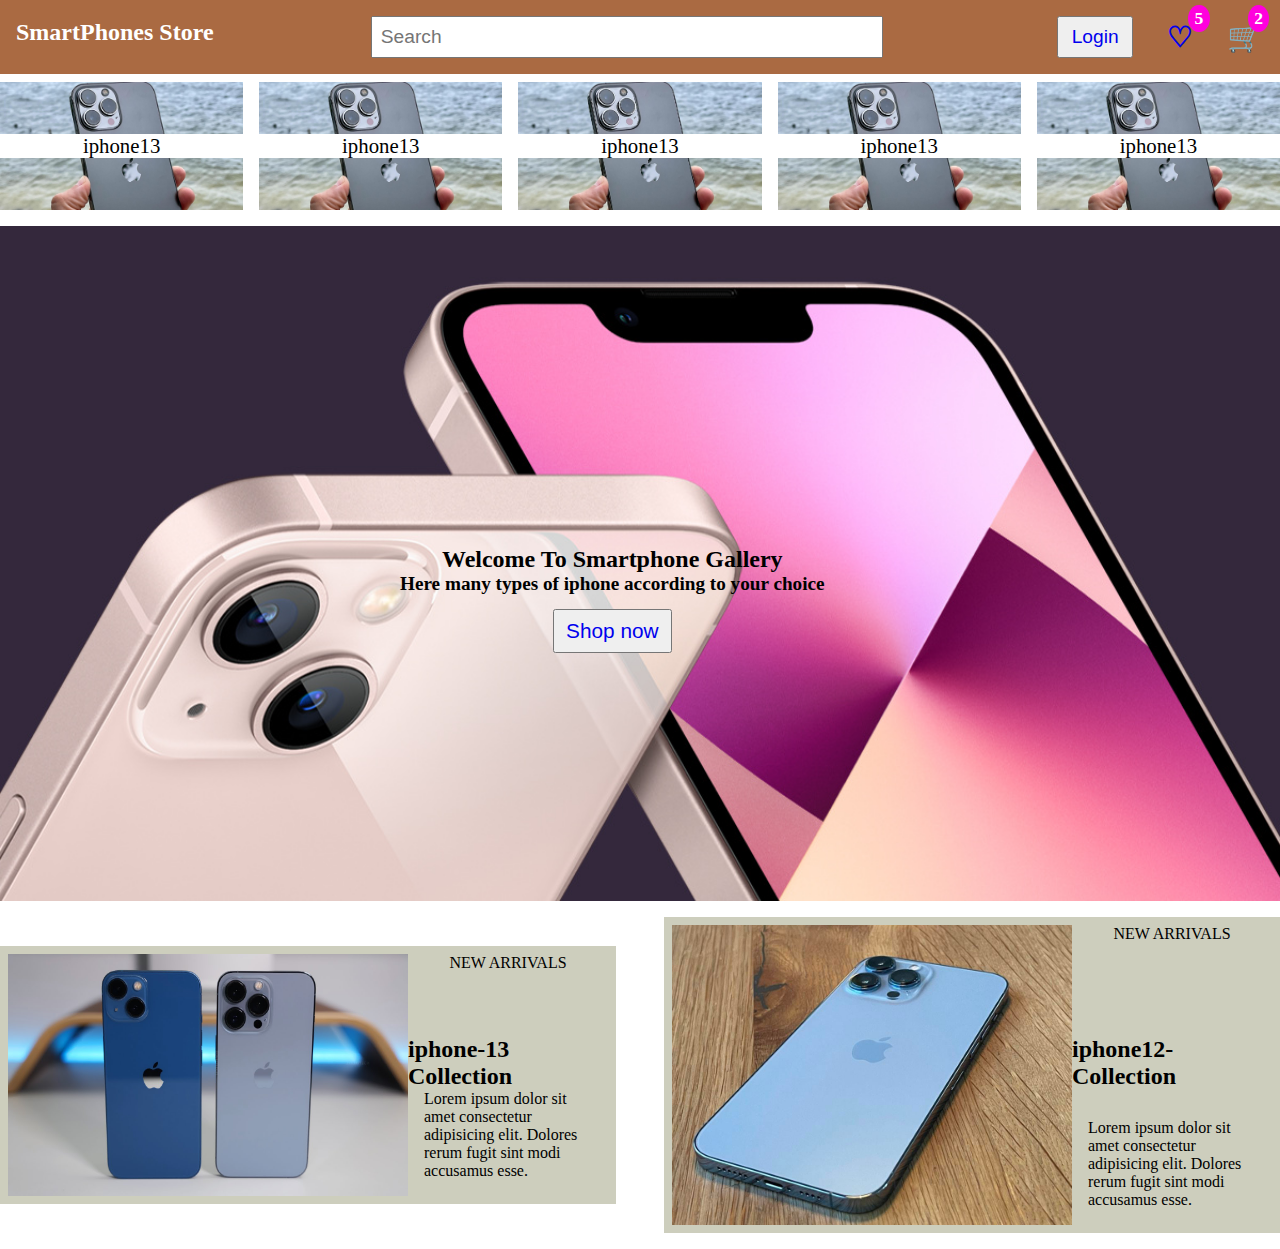
<file: index.html>
<!DOCTYPE html>
<html lang="en">

<head>
    <meta charset="UTF-8">
    <meta http-equiv="X-UA-Compatible" content="IE=edge">
    <meta name="viewport" content="width=device-width, initial-scale=1.0">
    <link rel="stylesheet" href="/style.css">
    <title>Home | e-comerce</title>
    <link rel="shortcut icon" href="/home-images/shopping-online-logo.jpg" type="image/x-icon">
</head>

<body>
    <div class="main-container">
        <nav class="navigation-bar">
            <a class="title" href="/home-page/home.html">SmartPhones <span>Store</span></a>
            <input class="search-bar" type="text" placeholder="Search">
            <ul class="side-nav-section">
                <li><button class="login-btn"><a href="/login/login.html">Login</a></button></li>
                <li><a class="wishlist-btn btn" href="/wishlist/wishlist.html">&#9825;<span
                            class="badge-wishlist">5</span></a></li>
                <li><a class="add-cart-btn btn" href="/my-cart/my-cart.html"> &#128722; <span
                            class="badge-wishlist">2</span></a></li>
            </ul>
        </nav>
        <div class="small-5-images">
            <div class="bg-img">
                <p class="middle-txt">iphone13</p>
            </div>
            <div class="bg-img">
                <p class="middle-txt">iphone13</p>
            </div>
            <div class="bg-img">
                <p class="middle-txt">iphone13</p>
            </div>
            <div class="bg-img">
                <p class="middle-txt">iphone13</p>
            </div>
            <div class="bg-img">
                <p class="middle-txt">iphone13</p>
            </div>
        </div>
        <section class="main-img-container">
            <div class="about-web">
                <h2>Welcome To Smartphone Gallery</h2>
                <p class="img-txt">Here many types of iphone according to your choice</p>
                <button class="shop-btn"><a href="/product-listing-page/product-listing.html">Shop now</a></button>
            </div>
            <img class="main-img" src="/home-images/iphone-13-og-2021.jpeg" alt="">
        </section>
        <section class="collection-container">
            <div class="c-container">
                <img class="btm-img" src="/home-images/iphone5.jpg" alt="">
                <div class="new-arrivals">
                    <p>NEW ARRIVALS</p>
                    <h2 class="sony-coll">iphone-13 Collection</h2>
                    <p class="collection-para">Lorem ipsum dolor sit amet consectetur adipisicing elit. Dolores rerum
                        fugit sint modi accusamus
                        esse.</p>
                </div>
            </div>
            <div class="c-container">
                <img class="btm-img" src="/home-images/iphone4.jpg" alt="">
                <div class="new-arrivals">
                    <p>NEW ARRIVALS</p>
                    <h2 class="sony-coll">iphone12-Collection</h2>
                    <p class="collection-para">Lorem ipsum dolor sit amet consectetur adipisicing elit. Dolores rerum
                        fugit sint modi accusamus
                        esse.</p>
                </div>
            </div>
        </section>
    </div>

</body>

</html>
</file>
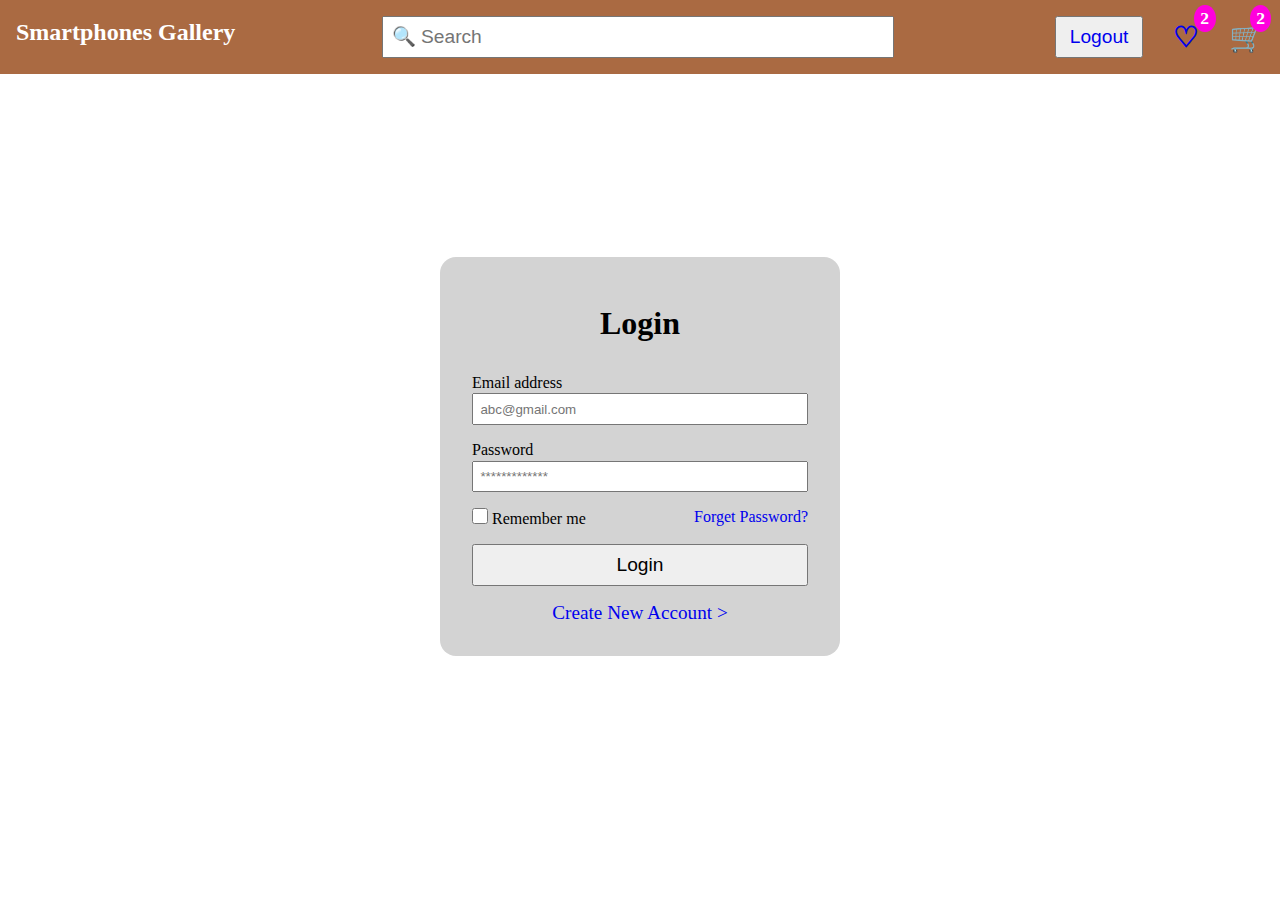
<file: login/login.html>
<!DOCTYPE html>
<html lang="en">

<head>
    <meta charset="UTF-8">
    <meta http-equiv="X-UA-Compatible" content="IE=edge">
    <meta name="viewport" content="width=device-width, initial-scale=1.0">
    <link rel="stylesheet" href="login.css">
    <title>login page</title>
</head>

<body>
    <div class="main-container">
        <header>
            <nav class="navigation-bar">
                <a class="title" href="/index.html">Smartphones Gallery</a>
                <input class="search-bar" type="text" placeholder="&#128269; Search">
                <ul class="side-nav-section">
                    <li><button class="login-btn"><a href="/index.html">Logout</a></button></li>
                    <li><a class="wishlist-btn btn" href="/wishlist/wishlist.html">&#9825;<span
                                class="badge-wishlist">2</span></a></li>
                    <li><a class="add-cart-btn btn" href="/my-cart/my-cart.html"> &#x1f6d2; <span
                                class="badge-wishlist">2</span></a></li>
                </ul>
            </nav>
        </header>
        <form class="login-main-container">
            <div class="login-container">
                <h1 class="login-heading">Login</h1>
                <section class="mail-password-container">
                    <label for="/">Email address</label>
                    <input class="mail-input" type="email" placeholder="abc@gmail.com">
                    <label for="/">Password</label>
                    <input class="pass-input" type="password" placeholder="*************">
                </section>
                <section class="forget-password-section">
                    <label for="/">
                        <input class="checkbox-inpt" type="checkbox">
                        Remember me</label>
                    <a class="forget-pass-link" href="/">Forget Password?</a>
                </section>
                <button class="login-btn">Login</button><br>
                <a class="create-account-link" href="/signup/signup.html">Create New Account ></a>
            </div>
        </form>
    </div>
</body>

</html>
</file>
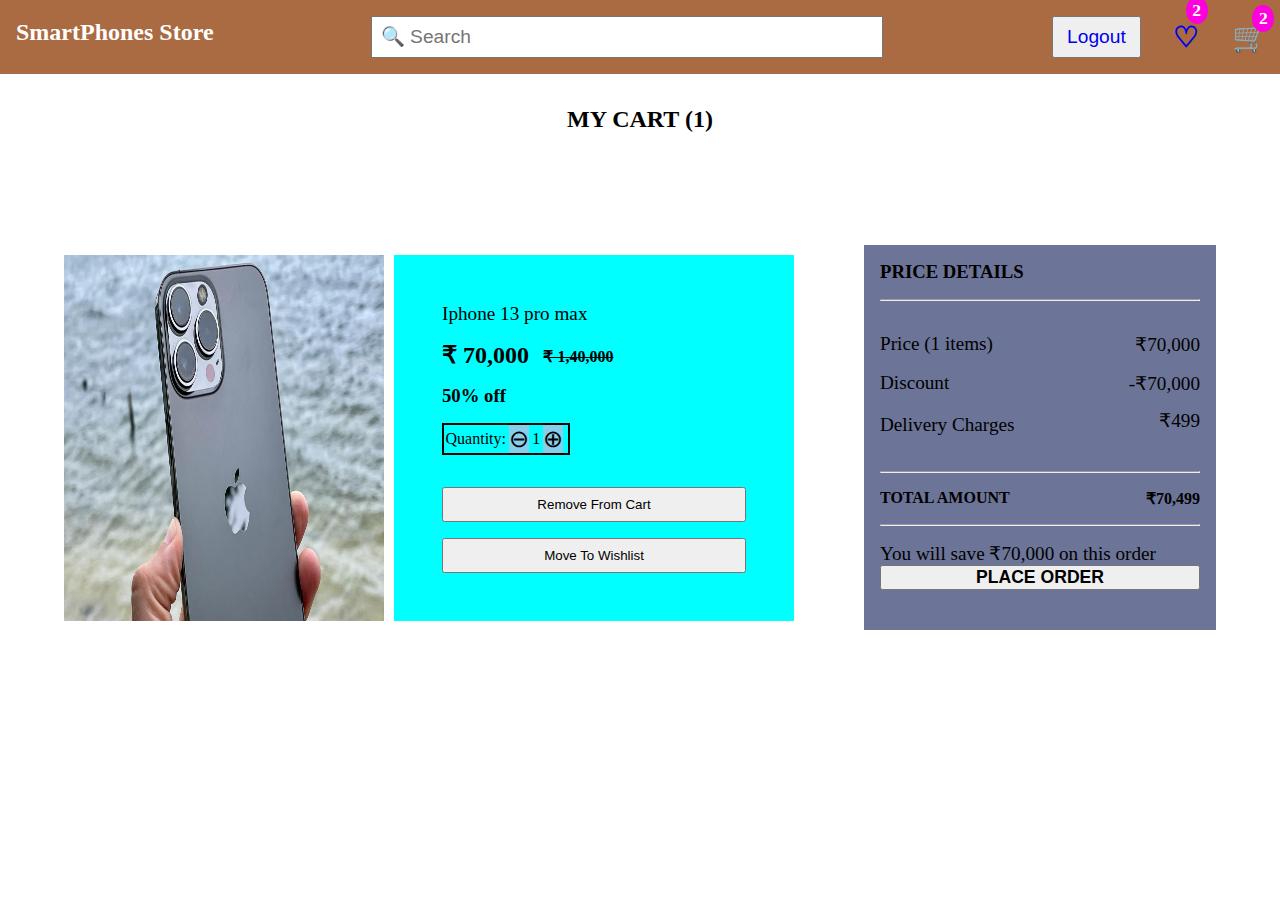
<file: my-cart/my-cart.html>
<!DOCTYPE html>
<html lang="en">

<head>
    <meta charset="UTF-8">
    <meta http-equiv="X-UA-Compatible" content="IE=edge">
    <meta name="viewport" content="width=device-width, initial-scale=1.0">
    <link rel="stylesheet" href="/my-cart/my-cart.css">
    <link rel="shortcut icon" href="/home-images/shopping-online-logo.jpg" type="image/x-icon">
    <title>my wishlist</title>
</head>

<body>
    <div class="main-container">
        <header>
            <nav class="navigation-bar">
                <a class="title" href="/index.html">SmartPhones <span>Store</span></a>
                <input class="search-bar" type="text" placeholder="&#128269; Search">
                <ul class="side-nav-section">
                    <li><button class="login-btn"><a href="/index.html">Logout</a></button></li>
                    <li><a class="wishlist-btn btn" href="/wishlist/wishlist.html">&#9825;<span
                                class="badge-wishlist">2</span></a></li>
                    <li><a class="add-cart-btn btn" href="/my-cart/my-cart.html"> &#128722; <span
                                class="badge-wishlist">2</span></a></li>
                </ul>
            </nav>
        </header>
        <h2 class="my-cart-2">MY CART (1)</h2>
        <div class="body-container">
            <div class="product-detail">
                <img class=" iphone-img" src="/home-images/iphone pic 3.jpg" alt="it's iphone image">
                <div class="my-cart-detail">
                    <p class="pro-title">Iphone 13 pro max</p>
                    <section class="real-dis-price">
                        <h2 class="pro-off-price">₹ 70,000</h2>
                        <h4 class="pro-real-price">₹ 1,40,000</h3>
                    </section>
                    <h3 class="pro-percent-off">50% off</h3>
                    <section class="quantity-cont">
                        <p class="quantity-peace1">Quantity: </p>   
                        <button class="quan-btn">⊖</button>
                        <p class="pro-quan1">1</p>
                        <button class="quan-btn">⊕</button><br>
                    </section>
                    <section class="remove-wish-btn">
                        <button class="remove-btn">Remove From Cart</button>
                        <button class="wishlist-btn">Move To Wishlist</button>
                    </section>
                </div>
            </div>
            <div class="price-detail">
                <h3 class="price-detail-title">PRICE DETAILS</h3>
                <hr class="hr-line">
                <section class="item-price">
                    <p class="price-2-items ">Price (1 items)</p>
                    <p class="final-price ">₹70,000</p>
                </section>
                <section class="discount-price">
                    <p class="discount ">Discount</p>
                    <p class="discount-price ">-₹70,000</p>
                </section>
                <section class="delivery-charges">
                    <p class="delivery-charges ">Delivery Charges</p>
                    <p class="delivery-charges-price">₹499</p>
                </section>
                <hr class="hr-line">
                <section class="total-amt">
                    <h4 class="total-amt">TOTAL AMOUNT</h4>
                    <h4 class="total-amt-rupee">₹70,499</h4>
                </section>
                <hr class="hr-line">
                <section class="footer">
                    <p class="save-money">You will save ₹70,000 on this order</p>
                    <button class="place-order">PLACE ORDER</button>
                </section>
            </div>

        </div>
    </div>
</body>

</html>
</file>
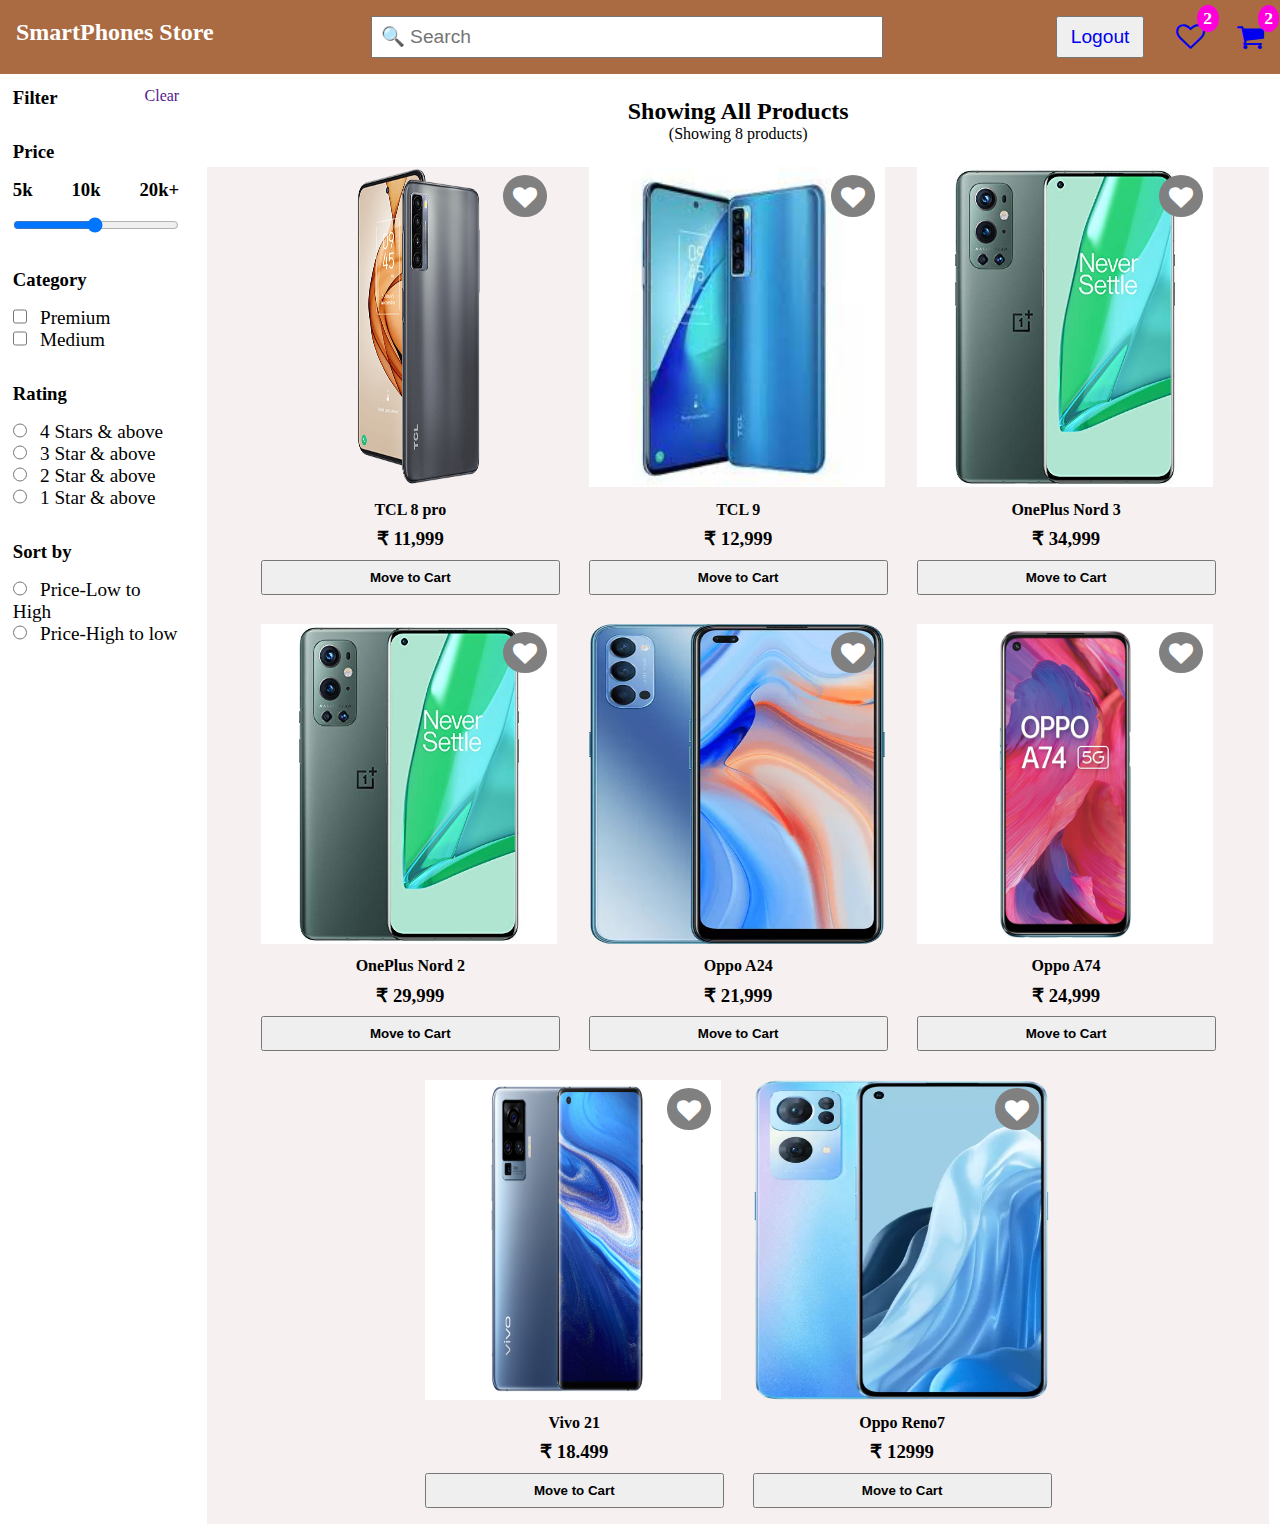
<file: product-listing-page/product-listing.html>
<!DOCTYPE html>
<html lang="en">

<head>
    <meta charset="UTF-8">
    <meta http-equiv="X-UA-Compatible" content="IE=edge">
    <meta name="viewport" content="width=device-width, initial-scale=1.0">
    <link rel="stylesheet" href="https://cdnjs.cloudflare.com/ajax/libs/font-awesome/4.7.0/css/font-awesome.min.css">
    <link rel="stylesheet" href="/product-listing-page/product-listing.css">
    <title>product list</title>
</head>

<body>
    <div class="main-container">
        <header>
            <nav class="navigation-bar">
                <a class="title" href="/index.html">SmartPhones <span>Store</span></a>
                <input class="search-bar" type="text" placeholder="&#128269; Search">
                <ul class="side-nav-section">
                    <li><button class="login-btn"><a href="/index.html">Logout</a></button></li>
                    <li><a class="wishlist-btn btn" href="/wishlist/wishlist.html"><i class="fa fa-heart-o"></i><span
                                class="badge-wishlist">2</span></a></li>
                    <li><a class="add-cart-btn btn" href="/my-cart/my-cart.html"><i
                                class="	fa fa-shopping-cart"></i><span class="badge-wishlist">2</span></a></li>
                </ul>
            </nav>
        </header>
        <div class="product-container">
            <!-- side filter bar -->
            <aside class="side-bar">
                <div class="filter-clear">
                    <h3>Filter</h3>
                    <a href="">Clear</a>
                </div>
                <h3 class="price-txt">Price</h3>
                <div class="filter-price">
                    <h3>5k</h3>
                    <h3>10k</h3>
                    <h3>20k+</h3>
                </div>
                <div class="slide-container">
                    <input type="range" min="1" max="100" value="50" class="slider">
                </div>
                <h3 class="category-txt">Category</h3>
                <div class="category-choice">
                    <input class="category-checkbox" type="checkbox" value="Premium">
                    <label class="category-label"> Premium</label><br>
                    <input class="category-checkbox" type="checkbox" value="Medium">
                    <label class="category-label"> Medium</label><br>
                </div>
                <h3 class="rating-txt">Rating</h3>
                <div class="rating-choose">
                    <input class="category-checkbox" type="radio" value="rating">
                    <label for="html">4 Stars & above</label><br>
                    <input class="category-checkbox" type="radio" value="rating">
                    <label for="html">3 Star & above</label><br>
                    <input class="category-checkbox" type="radio" value="rating">
                    <label for="html">2 Star & above</label><br>
                    <input class="category-checkbox" type="radio" value="rating">
                    <label for="html">1 Star & above</label><br>
                </div>
                <h3 class="sort-by-txt">Sort by</h3>
                <div class="sort-by">
                    <input class="category-checkbox" type="radio" name="price_sort" value="sort">
                    <label for="html">Price-Low to High</label><br>
                    <input class="category-checkbox" type="radio" name="price_sort" value="sort">
                    <label for="html">Price-High to low</label><br>
                </div>
            </aside>
            <!-- Main Content -->
            <div>
                <div class="product-heading">
                    <h2 class="">Showing All Products </h2>
                    <p class="">(Showing 8 products)</p>
                </div>
                <section class="items-wishlist">
                    <div class="wishlist">
                        <img class="smartphone-images" src="/product-listing-page/product-listing-img/product-list-img1.png"
                            alt="it's Smartphone image">
                        <a class="heart-symbol"><button class="hear-bt"><i class="fa fa-heart"></i></button></a>
                        <p class="smartphone-title c-title">TCL 8 pro</p>
                        <h3 class="price-wishlist">₹ 11,999</h3>
                        <button class="move-to-cart">Move to Cart</button>
                    </div>
                    <div class="wishlist">
                        <img class="smartphone-images" src="/product-listing-page/product-listing-img/product-list-img 2.jpeg"
                            alt="it's Smartphone image">
                        <a class="heart-symbol"><button class="hear-bt"><i class="fa fa-heart"></i></button></a>
                        <p class="smartphone-title c-title">TCL 9</p>
                        <h3 class="price-wishlist">₹ 12,999</h3>
                        <button class="move-to-cart">Move to Cart</button>
                    </div>
                    <div class="wishlist">
                        <img class="smartphone-images" src="/product-listing-page/product-listing-img/product-list-img 3.jpg" alt="image">
                        <a class="heart-symbol"><button class="hear-bt"><i class="fa fa-heart"></i></button></a>
                        <p class="smartphone-title c-title">OnePlus Nord 3</p>
                        <h3 class="price-wishlist">₹ 34,999</h3>
                        <button class="move-to-cart">Move to Cart</button>
                    </div>
                    <div class="wishlist">
                        <img class="smartphone-images" src="/product-listing-page/product-listing-img/product-list-img 3.jpg"
                            alt="it's Smartphone image">
                        <a class="heart-symbol"><button class="hear-bt"><i class="fa fa-heart"></i></button></a>
                        <p class="smartphone-title c-title">OnePlus Nord 2</p>
                        <h3 class="price-wishlist">₹ 29,999</h3>
                        <button class="move-to-cart">Move to Cart</button>
                    </div>
                    <div class="wishlist">
                        <img class="smartphone-images" src="/product-listing-page/product-listing-img/product-list-oppo-5.webp"
                            alt="it's Smartpone image">
                        <a class="heart-symbol"><button class="hear-bt"><i class="fa fa-heart"></i></button></a>
                        <p class="smartphone-title c-title">Oppo A24</p>
                        <h3 class="price-wishlist">₹ 21,999</h3>
                        <button class="move-to-cart">Move to Cart</button>
                    </div>
                    <div class="wishlist">
                        <img class="smartphone-images" src="/product-listing-page/product-listing-img/product-list-oppo-img4.jpg"
                            alt="it's Smartphone image">
                        <a class="heart-symbol"><button class="hear-bt"><i class="fa fa-heart"></i></button></a>
                        <p class="smartphone-title c-title">Oppo A74</p>
                        <h3 class="price-wishlist">₹ 24,999</h3>
                        <button class="move-to-cart">Move to Cart</button>
                    </div>
                    <div class="wishlist">
                        <img class="smartphone-images" src="/product-listing-page/product-listing-img/product-list-vivo-5.jpeg"
                            alt="it's Smartphone image">
                        <a class="heart-symbol"><button class="hear-bt"><i class="fa fa-heart"></i></button></a>
                        <p class="smartphone-title c-title">Vivo 21</p>
                        <h3 class="price-wishlist">₹ 18.499</h3>
                        <button class="move-to-cart">Move to Cart</button>
                    </div>
                    <div class="wishlist">
                        <img class="smartphone-images" src="/product-listing-page/product-listing-img/product-list-img-6.webp" alt="image">
                        <a class="heart-symbol"><button class="hear-bt"><i class="fa fa-heart"></i></button></a>
                        <p class="smartphone-title c-title">Oppo Reno7</p>
                        <h3 class="price-wishlist">₹ 12999</h3>
                        <button class="move-to-cart">Move to Cart</button>
                    </div>
                </section>
            </div>
        </div>
    </div>
</body>

</html>
</file>
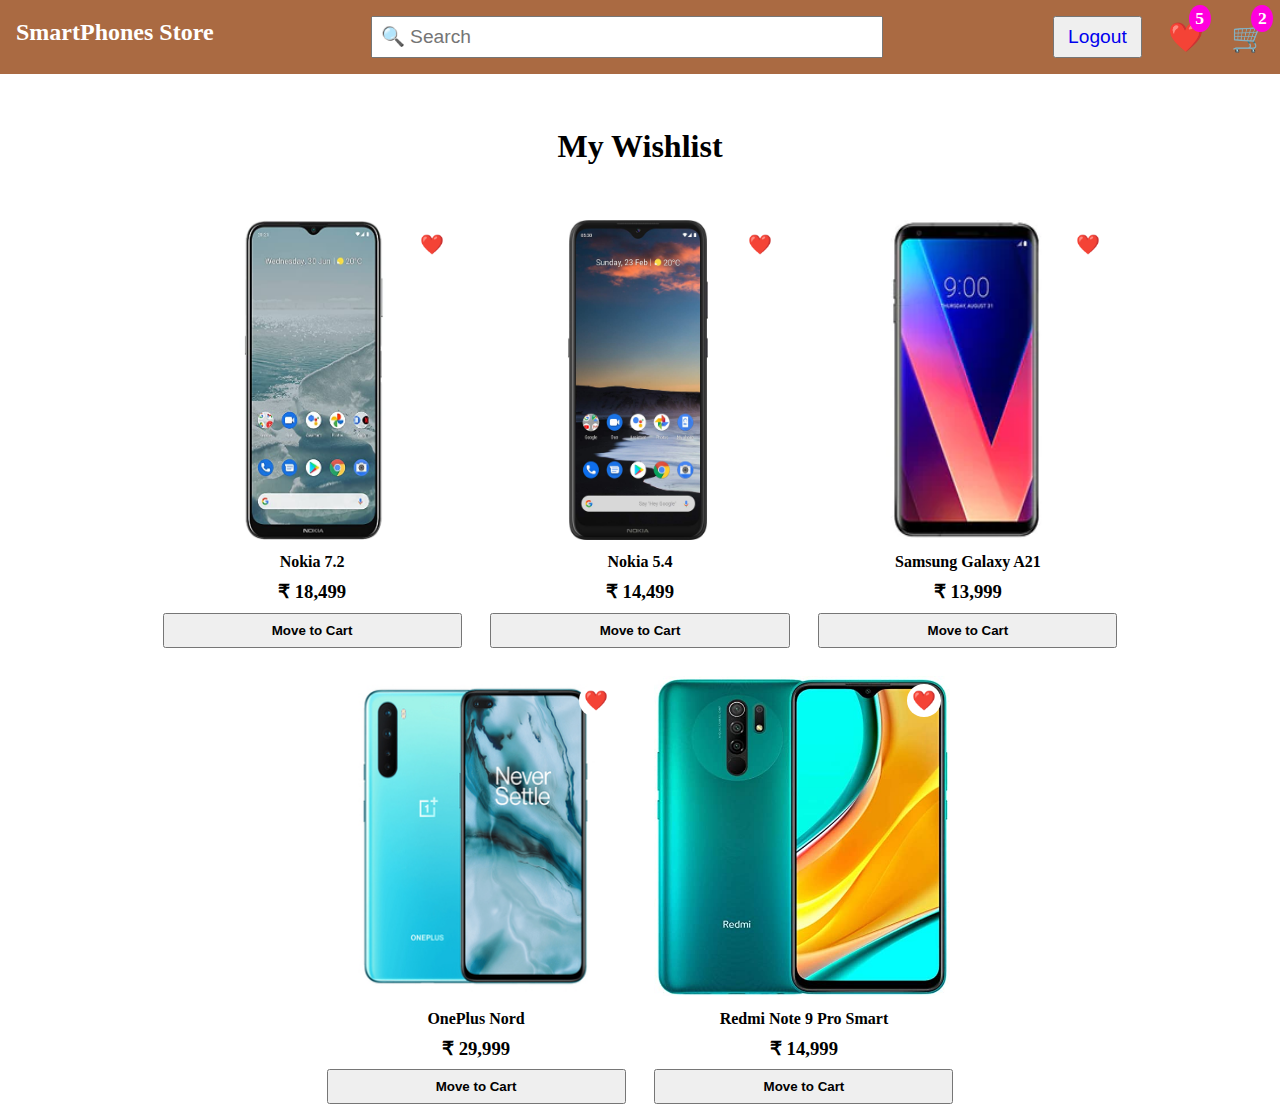
<file: wishlist/wishlist.html>
<!DOCTYPE html>
<html lang="en">

<head>
    <meta charset="UTF-8">
    <meta http-equiv="X-UA-Compatible" content="IE=edge">
    <meta name="viewport" content="width=device-width, initial-scale=1.0">
    <link rel="stylesheet" href="/wishlist/wishlist.css">
    <title>my wishlist</title>
</head>

<body>
    <div class="main-container">
        <header>
            <nav class="navigation-bar">
                <a class="title" href="/index.html">SmartPhones <span>Store</span></a>
                <input class="search-bar" type="text" placeholder="&#128269; Search">
                <ul class="side-nav-section">
                    <li><button class="login-btn"><a href="/index.html">Logout</a></button></li>
                    <li><a class="wishlist-btn btn" href="/wishlist/wishlist.html">❤️<span
                                class="badge-wishlist">5</span></a></li>
                    <li><a class="add-cart-btn btn" href="/my-cart/my-cart.html"> &#128722; <span
                                class="badge-wishlist">2</span></a></li>
                </ul>
            </nav>
        </header>
        <h1 class="my-wishlist">My Wishlist</h1>
        <div class="items-wishlist">
            <div class="wishlist">
                <img class="smartphone-image" src="/wishlist/wishlist-img/wishlist.img 1.jpg" alt="it's Smartphone image">
                <span class="heart-symbol">❤️</span>
                <p class="smartphone-title">Nokia 7.2</p>
                <h3 class="price-wishlist">₹ 18,499</h3>
                <button class="move-to-cart">Move to Cart</button>
            </div>
            <div class="wishlist">
                <img class="smartphone-image" src="/wishlist/wishlist-img/wishlist_img 2.jpg" alt="it's Smartphone image">
                <span class="heart-symbol">❤️</span>
                <p class="smartphone-title">Nokia 5.4</p>
                <h3 class="price-wishlist">₹ 14,499</h3>
                <button class="move-to-cart">Move to Cart</button>
            </div>
            <div class="wishlist">
                <img class="smartphone-image" src="/wishlist/wishlist-img/wishlist_img 3.webp" alt="it's Smartphone image">
                <span class="heart-symbol">❤️</span>
                <p class="smartphone-title">Samsung Galaxy A21</p>
                <h3 class="price-wishlist">₹ 13,999</h3>
                <button class="move-to-cart">Move to Cart</button>
            </div>
            <div class="wishlist">
                <img class="smartphone-image" src="/wishlist/wishlist-img/wishlist_img 4.jpeg" alt="it's Smartphone image">
                <span class="heart-symbol">❤️</span>
                <p class="smartphone-title">OnePlus Nord</p>
                <h3 class="price-wishlist">₹ 29,999</h3>
                <button class="move-to-cart">Move to Cart</button>
            </div>
            <div class="wishlist">
                <img class="smartphone-image" src="/wishlist/wishlist-img/wishlist_img 5.jpg" alt="it's Smartphone image">
                <span class="heart-symbol">❤️</span>
                <p class="smartphone-title">Redmi Note 9 Pro Smart</p>
                <h3 class="price-wishlist">₹ 14,999</h3>
                <button class="move-to-cart">Move to Cart</button>
            </div>
        </div>
    </div>

</body>

</html>
</file>
<file: style.css>
@import "/common.css";

.small-5-images {
    width: 100%;
    display: flex;
    justify-content: center;
    justify-content: space-between;
    margin-top: .5rem;
}

.bg-img {
    display: flex;
    justify-content: center;
    align-items: center;
    background-color: var(--primary-color);
    width: 19%;
    height: 8rem;
    background-image: url("/home-images/iphone\ pic\ 3.jpg");
    background-size: cover;
    background-repeat: no-repeat;
    background-position: center;
}

.middle-txt {
    width: 100%;
    font-size: 1.3rem;
    background-color: var(--white);
    text-align: center;
}

/*      Main Image Content */

.main-img-container {
    width: 100%;
    display: flex;
    text-align: center;
    justify-content: space-around;
    margin-top: 1rem;
    position: relative;
}

.about-web {
    position: absolute;
    top: 20rem;
    left: 25rem;
}

.img-txt {
    font-size: 1.2rem;
    font-weight: bold;
}

.shop-btn {
    margin-top: .9rem;
    font-size: 1.3rem;
    padding: .5rem .7rem;
}

.shop-btn:hover {
    font-size: 1.5rem;
    transition: .5s;
    box-shadow: 5px 5px 5px var(--blue-600);
}

.main-img {
    width: 100%;
    height: 75vh;
}
.btm-img{
    width: 25rem;
}

/*          bottom Image */

.collection-container {
    display: flex;
    flex-wrap: wrap;
    width: 100%;
    justify-content: center;
    align-items: center;
    grid-gap: 3rem;
    margin: 1rem 0 1rem 0;
}

.c-container {
    display: flex;
    background-color: rgb(205, 206, 189);
    width: 30rem;
    padding: .5rem;
    flex-grow: 1;
}

.new-arrivals {
    display: flex;
    flex-direction: column;
    justify-content: space-between;
    align-items: center;
}

.sony-coll {
    margin-top: 4rem;
}

.collection-para {
    margin: 0 1rem 1rem 1rem;
}

@media screen and (max-width:754px) {
    html {
        font-size: 14px;
    }

    .about-web {
        text-align: center;
        color: var(--white);
        position: absolute;
        top: 5rem;
        left: 0px;
    }
}

@media screen and (max-width:480px) {
    .middle-txt {
        font-size: 12px;
    }
}
</file>
<file: login/login.css>
@import "/common.css";

.login-main-container {
    display: flex;
    flex-direction: column;
    justify-content: center;
    align-items: center;
    height: 85vh;
}

.login-container {
    background-color: var(--gray-200);
    padding: 2rem;
    width: 25rem;
    border-radius: 1rem;
}

.login-heading {
    text-align: center;
    margin: 1rem 0 2rem 0;
}

.mail-password-container {
    display: flex;
    flex-direction: column;
}

.mail-input {
    padding: .4rem;
    margin: .1rem 0 1rem 0;
}

.pass-input {
    padding: .4rem;
    margin: .1rem 0 1rem 0;
}

.forget-password-section {
    display: flex;
    justify-content: space-between;
}

.checkbox-inpt {
    width: 1rem;
    height: 1rem;
}

.login-btn {
    width: 100%;
    margin: 1rem 0;
}

.create-account-link {
    display: block;
    text-align: center;
    font-size: 1.2rem;
}

.logo-img {
    width: 5vh;
}

.signup-way-container {
    text-align: center;
    margin: 2rem 0 .5rem 0;
}

.twitter-logo {
    border-radius: 50%;
}

@media screen and (max-width:520px) {
    html{
        font-size: 13px;
    }
}
</file>
<file: my-cart/my-cart.css>
@import "/common.css";

.body-container{    
    display: flex;
    align-items: center;
    margin-top: 7rem;
    justify-content: center;
}


.my-cart-2 {
    text-align: center;
    margin: 2rem 0;
}

/*          Page Layout */

.product-detail {
    display: flex;
    gap: 10px;
    width: 50rem;
}

.iphone-img {
    width: 40%;
}
.iphone-img:hover{
    width: 21rem;
    height: 22rem;
    box-shadow: 5px 5px 10px red;
    transition: .8s;
}

.my-cart-detail{
    background-color: aqua;
    display: flex;
    flex-direction: column;
    width: 50%;
    padding: 3rem;
}
.my-cart-detail:hover{
    width: 55%;
    box-shadow: 5px 5px 10px red;
    transition: .8s;

}
.pro-title{
    font-size: 1.2rem;
}
.real-dis-price{
    display: flex;
    align-content: flex-end;
    margin: 1rem 0;
}
.pro-real-price{
    text-decoration: line-through;
    margin: .4rem 0 0 .9rem;
}
.quantity-cont{
    width: 8rem;
    border: 2px solid;
    display: flex;
    flex-wrap: wrap;
    margin: 1rem 0;
    justify-content: space-around;
    align-items: center;
}
.quan-btn{
    font-size: 1.5rem;
    background-color: skyblue;
    border: none;
}
.remove-wish-btn{
    display: flex;
    flex-direction: column;
}
.remove-btn{
    margin: 1rem 0;
    padding: .5rem;   
}
.remove-btn:hover{
    background-color: black;
    color: white;
    font-weight: bold;
    border: 2px solid white;
    transition: .7s;
}
.wishlist-btn{
        padding: .5rem;
}
.wishlist-btn:hover{
    background-color: red;
    border-radius: 50%;
    transition: .7s;
}

/*      Price Detail  */

.price-detail{
    padding: 1rem;
    display: flex;
    flex-direction: column;
    background-color: rgb(108, 116, 151);
    width: 22rem;
}
.price-detail:hover{
    width: 25%;
    box-shadow: 5px 5px 10px red;
    transition: .7s;
}
.hr-line {
    margin: 1rem 0;
}

.item-price {
    display: flex;
    justify-content: space-between;
    margin: 1rem 0;
    font-size: 1.2rem;
}

.discount-price {
    display: flex;
    justify-content: space-between;
    font-size: 1.2rem;
}

.delivery-charges {
    display: flex;
    justify-content: space-between;
    margin: .6rem 0;
    font-size: 1.2rem;
}

.delivery-charges-price {
    margin-top: .3rem;
}

.total-amt {
    display: flex;
    justify-content: space-between;
}

.footer {
    height: 8vh;
    display: flex;
    flex-direction: column;
}
.save-money{
    font-size: 1.2rem;
}

.place-order {
    font-size: 1.1rem;
    font-weight: bold;
}
.place-order:hover{
    background-color: black;
    color: white;
    font-weight: bold;
    border: 2px solid white;
    transition: .7s;  
}

@media screen and (max-width:757px) {
    html {
        font-size: 14px;
    }
    .my-cart-detail {
        padding:.5rem;
     }
}

@media screen and (max-width:550px) {
    html {
        font-size: 11px;
    }
    .remove-btn {
        margin: .5rem 0;
        padding: .2rem;   
        font-size: 11px;
    }
    .wishlist-btn {
            padding: .2rem;
            font-size: 11px;
    }
    .my-cart-detail {
       padding:.5rem;
    }
}
</file>
<file: product-listing-page/product-listing.css>
@import "/common.css";
@import "/wishlist/wishlist.css";

:root {
    --txt-margin: 2rem 0 1rem 0;
    --txt-font-size: 1.2rem;
    --red-900: red;
    --main-body: rgb(247, 240, 240)
}

.product-container {
    display: grid;
    grid-template-columns: 15% 83%;
    grid-gap: 15px;
}

/*      Side filter bar */

.side-bar {
    padding: .8rem;
}

.filter-clear {
    display: flex;
    justify-content: space-between;
    margin-bottom: 2rem;
}

.filter-price {
    display: flex;
    justify-content: space-between;
    color: var(--detail-cart);
    margin: 1rem 0 .5rem 0;
}

.slide-container {
    margin-top: 1rem;
}

.slider {
    width: 100%;
    cursor: pointer;
}

.category-txt {
    margin: var(--txt-margin);
}

.category-choice {
    font-size: var(--txt-font-size);
}

.category-checkbox {
    width: .9rem;
    height: .9rem;
    margin-right: .5rem;
}

.rating-txt {
    margin: var(--txt-margin);
}

.rating-choose {
    font-size: var(--txt-font-size);
}

.sort-by-txt {
    margin: var(--txt-margin);
}

.sort-by {
    font-size: var(--txt-font-size);
}

/*      main page */

.items-wishlist {
    background-color: var(--main-body);
    padding-bottom: 1rem;
}

.product-heading {
    display: flex;
    flex-direction: column;
    align-items: center;
    margin: 1.5rem;
}

.smartphone-images {
    height: 20rem;
    width: 18.5rem;
}

.smartphone-images:hover {
    box-shadow: 10px 10px 5px rgb(202, 48, 73);
    transition: .5s;
}

.heart-symbol {
    background-color: var(--gray-500);

}

.hear-bt {
    border-radius: 50%;
    padding: 4px 5px 0 5px;
    font-size: 1.5rem;
    color: var(--white);
    border: none;
    background-color: var(--gray-500);
}

.hear-bt:focus {
    color: var(--red-900);
}

@media screen and (max-width:985px) {
    .heart-symbol {
        position: absolute;
        left: 13rem;
    }

    html {
        font-size: 14px;
    }

    .wishlist {
        width: 16.5rem;
    }

    .move-to-cart {
        font-size: 14px;
        width: 112%;
    }
}

@media screen and (max-width:900px) {
    html {
        font-size: 13px;
    }

    .move-to-cart {
        font-size: 13px;
        width: 110%;
    }

    .wishlist {
        width: 15.5rem;
    }
}

@media screen and (max-width:544px) {
    .move-to-cart {
        width: 120%;
    }
}
</file>
<file: wishlist/wishlist.css>
@import "/common.css";

.my-wishlist {
    margin: 3.4rem 0px;
    text-align: center;
}

.items-wishlist {
    display: flex;
    flex-wrap: wrap;
    grid-gap: 1.8rem;
    justify-content: center;
    align-content: center;
}

.wishlist {
    position: relative;
    background-color: var(--white-smoke);
}

.smartphone-image {
    height: 20rem;
    width: 18.5rem;
}

.smartphone-image:hover {
    width: 20rem;
    height: 22rem;
    transition: .8s;
}

.move-to-cart {
    padding: .5rem 6.7rem;
    width: 100%;
    font-weight: bold;
}

.move-to-cart:hover {
    background-color: black;
    color: var(--white);
    border: 2px solid green;
    transition: .7s;
}

.price-wishlist {
    text-align: center;
    margin: .6rem 0;
}

.smartphone-title {
    text-align: center;
    margin-top: .6rem;
    font-weight: bold;
}

.heart-symbol {
    font-size: 1.2rem;
    padding: .3rem;
    background-color: var(--white);
    border: 2px solid var(--black);
    border-radius: 50%;
    position: absolute;
    top: .5rem;
    right: .8rem;
}

@media screen and (max-width:510px) {
    .my-wishlist {
        margin: 2.4rem 0px;
        font-size: 25px;
    }
}
</file>
